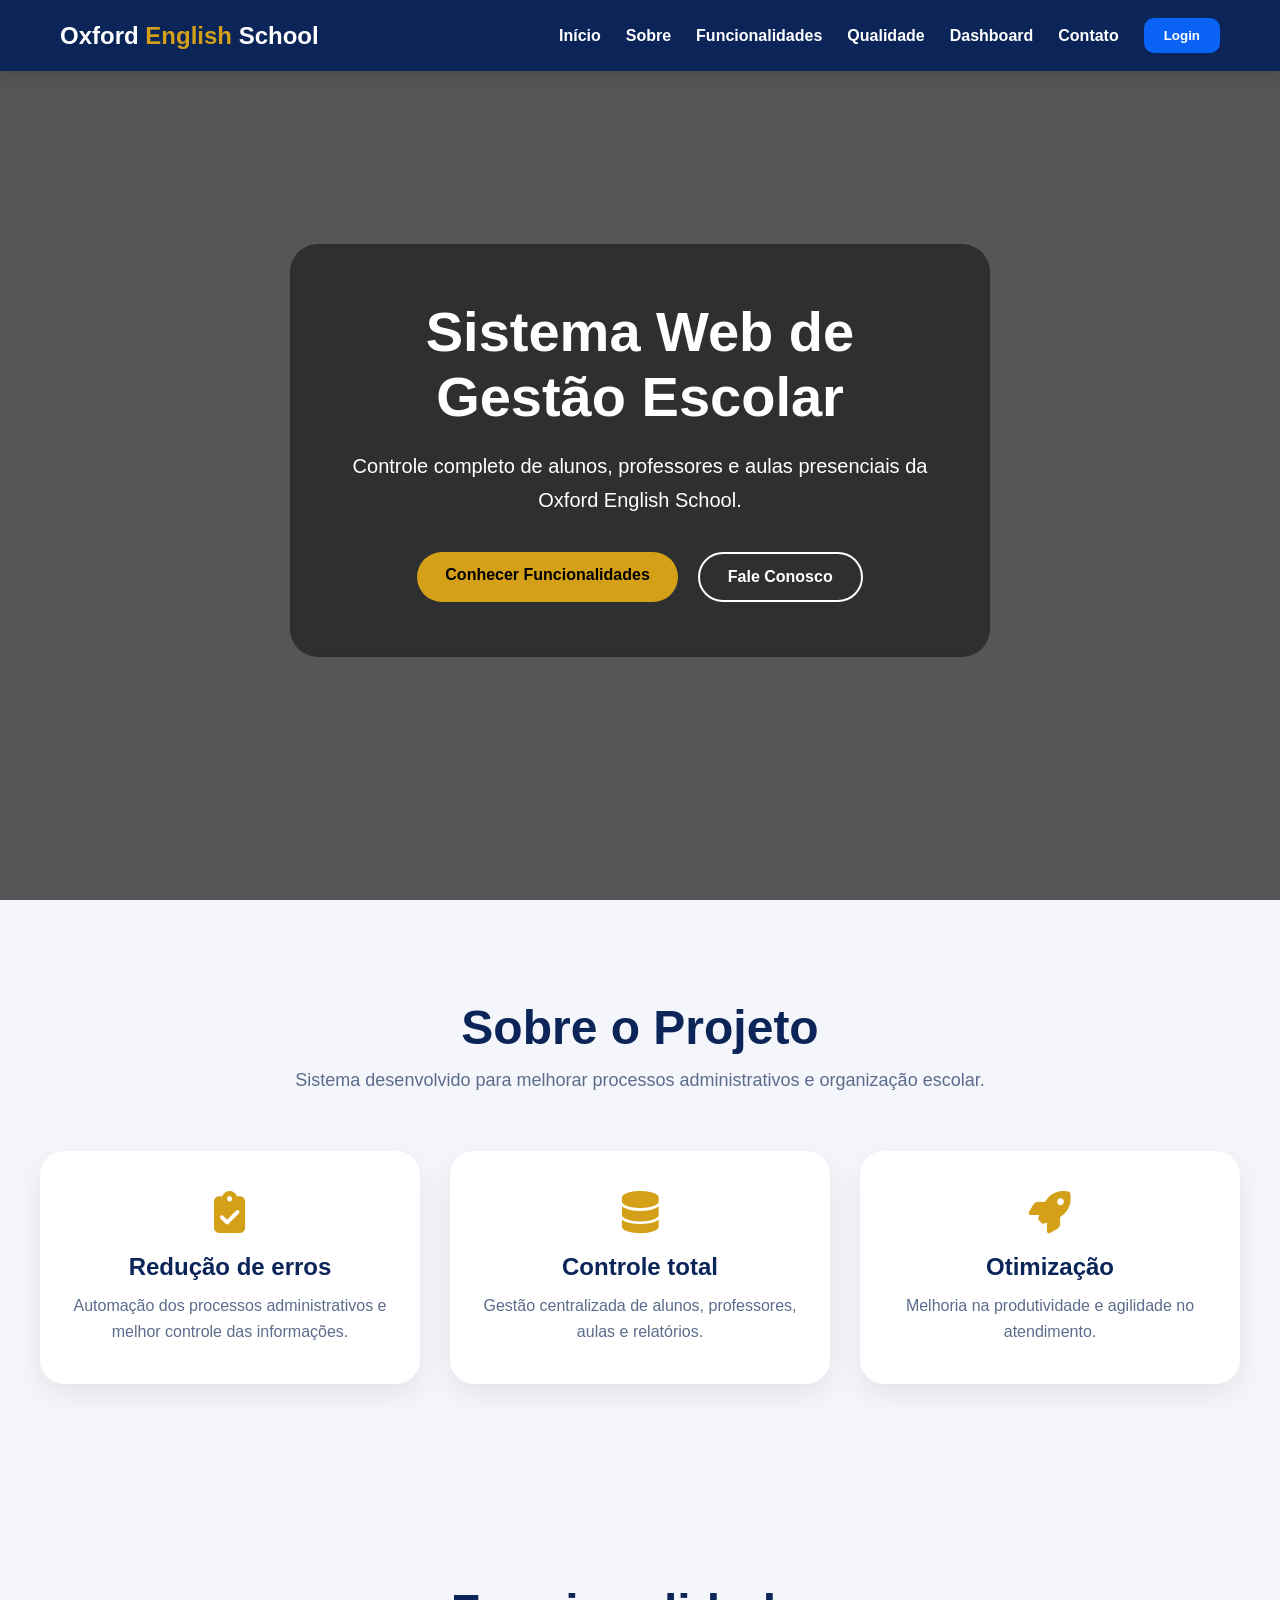
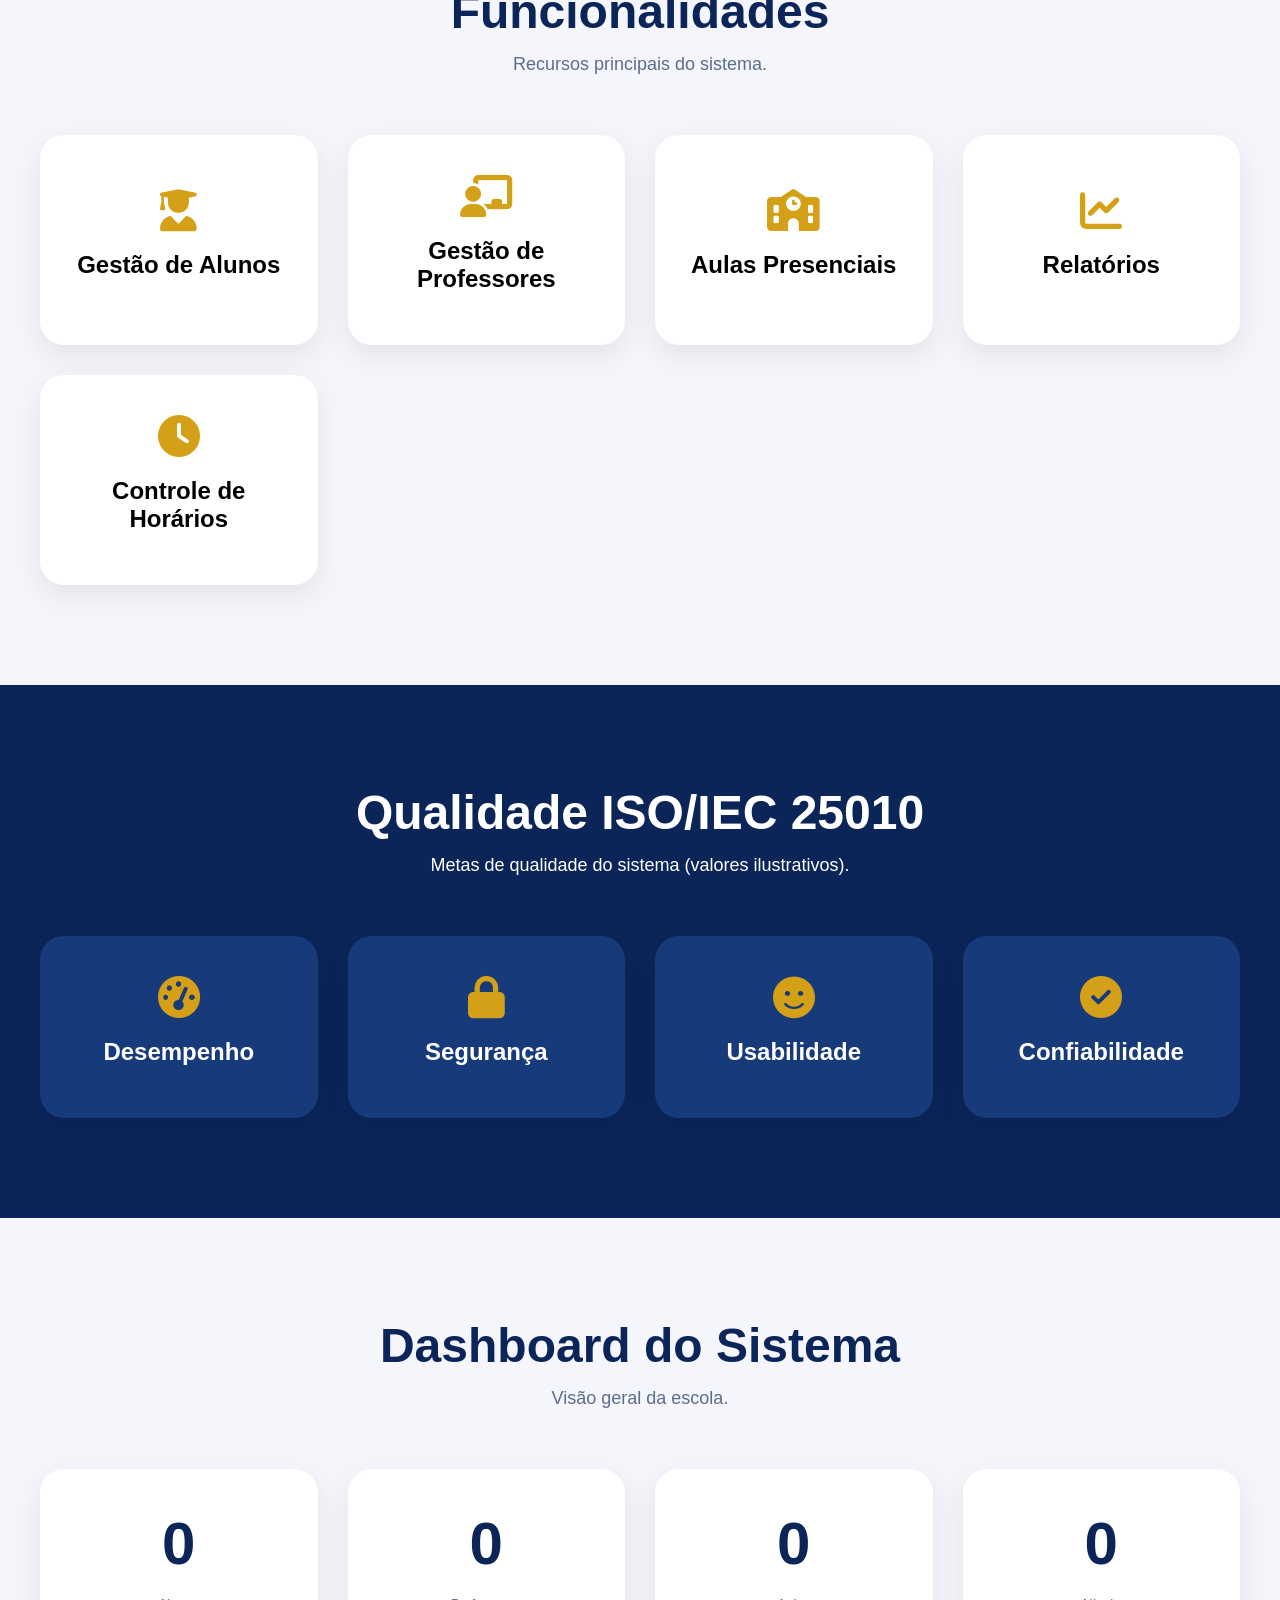
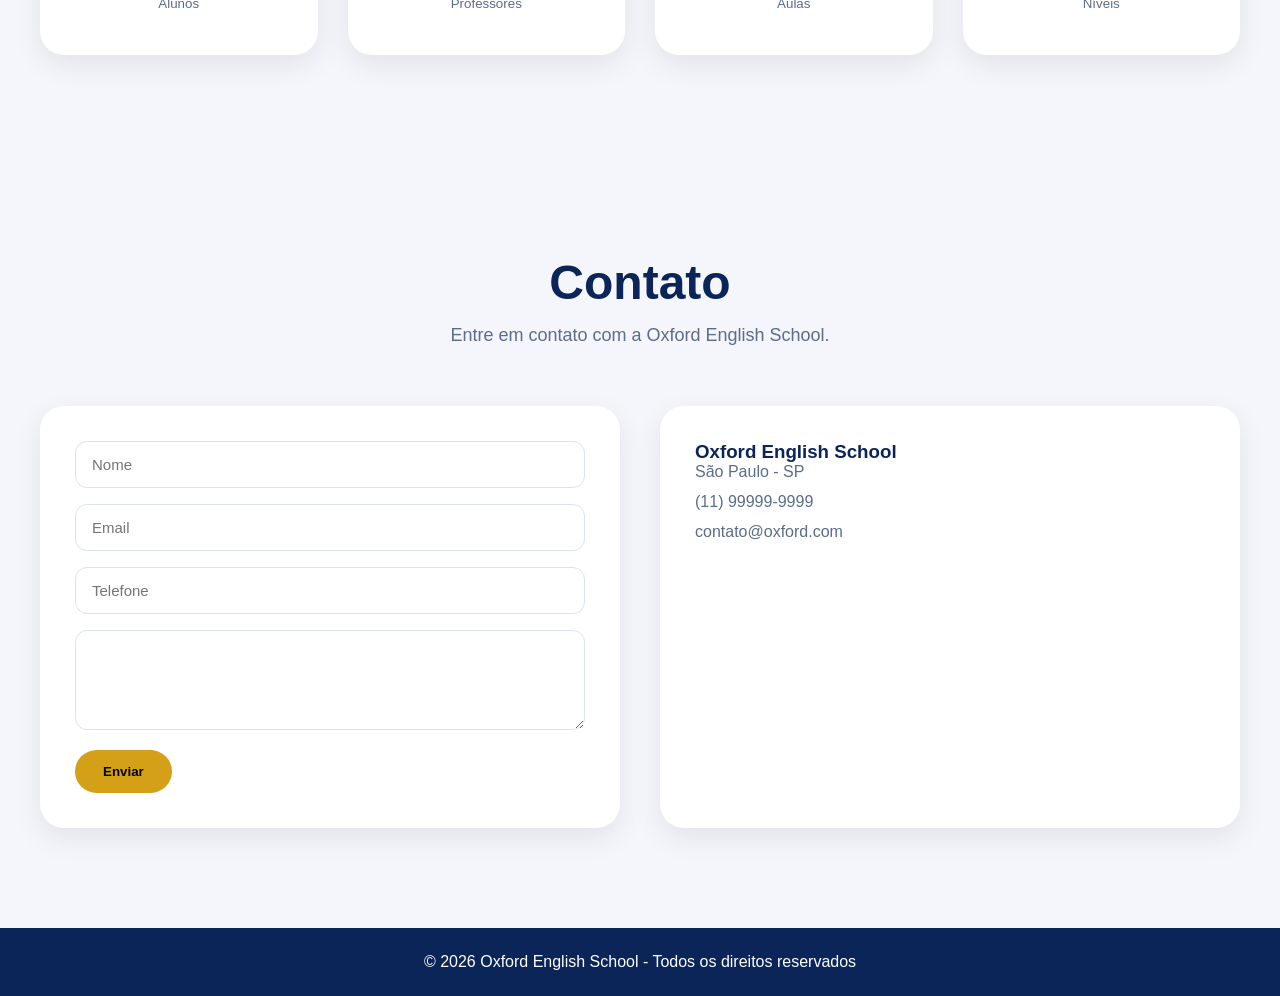
<file: Front-End Oxford/index.html>
<!DOCTYPE html>
<html lang="pt-BR">

<head>

    <meta charset="UTF-8">

    <meta name="viewport" content="width=device-width, initial-scale=1.0, viewport-fit=cover">

    <title>
        Oxford English School
    </title>

    <meta name="description" content="Sistema de gestão escolar da Oxford English School: alunos, professores e aulas.">

    <!-- PWA -->
    <link rel="manifest" href="manifest.webmanifest">
    <meta name="theme-color" content="#0b2559">
    <link rel="icon" type="image/png" sizes="32x32" href="icons/favicon-32.png">
    <link rel="apple-touch-icon" href="icons/apple-touch-icon.png">
    <meta name="apple-mobile-web-app-capable" content="yes">
    <meta name="mobile-web-app-capable" content="yes">
    <meta name="apple-mobile-web-app-status-bar-style" content="black-translucent">
    <meta name="apple-mobile-web-app-title" content="Oxford">

    <link rel="stylesheet" href="css/style.css">

    <link rel="stylesheet" href="https://cdnjs.cloudflare.com/ajax/libs/font-awesome/6.5.0/css/all.min.css">

</head>

<body>

    <!-- HEADER -->
    <header>

        <div class="logo">
            Oxford <span>English</span> School
        </div>

        <!-- MENU MOBILE -->
        <button class="menu-toggle" type="button" aria-label="Abrir menu" aria-expanded="false" aria-controls="menuPrincipal" onclick="alternarMenu()">
            <i class="fa-solid fa-bars"></i>
        </button>

        <div id="usuarioLogado" class="usuario-logado"></div>

        <nav id="menuPrincipal">

            <a href="#inicio">
                Início
            </a>

            <a href="#sobre">
                Sobre
            </a>

            <a href="#funcionalidades">
                Funcionalidades
            </a>

            <a href="#qualidade">
                Qualidade
            </a>

            <a href="#dashboard">
                Dashboard
            </a>

            <a href="#admin">
                Administração
            </a>

            <a href="#contato">
                Contato
            </a>

            <!-- INSTALAR PWA (aparece só quando o navegador permite) -->
            <button id="btnInstalarApp" class="btn-instalar" onclick="instalarApp()" hidden>

                <i class="fa-solid fa-download"></i> Instalar app

            </button>

            <!-- LOGIN -->
            <button class="btn-login" onclick="abrirLogin()">

                Login

            </button>

        </nav>

    </header>

    <!-- HERO -->
    <section class="hero" id="inicio">

        <div class="hero-text">

            <h1>
                Sistema Web de Gestão Escolar
            </h1>

            <p>
                Controle completo de alunos,
                professores e aulas presenciais
                da Oxford English School.
            </p>

            <div class="buttons">

                <a href="#funcionalidades" class="btn">

                    Conhecer Funcionalidades

                </a>

                <a href="#contato" class="btn-outline">

                    Fale Conosco

                </a>

            </div>

        </div>

    </section>

    <!-- SOBRE -->
    <section id="sobre">

        <div class="container">

            <div class="title fade">

                <h2>
                    Sobre o Projeto
                </h2>

                <p>
                    Sistema desenvolvido para melhorar
                    processos administrativos e
                    organização escolar.
                </p>

            </div>

            <div class="grid">

                <div class="card">

                    <i class="fas fa-clipboard-check icon"></i>

                    <h3>
                        Redução de erros
                    </h3>

                    <p>
                        Automação dos processos
                        administrativos e melhor
                        controle das informações.
                    </p>

                </div>

                <div class="card">

                    <i class="fas fa-database icon"></i>

                    <h3>
                        Controle total
                    </h3>

                    <p>
                        Gestão centralizada de alunos,
                        professores, aulas e relatórios.
                    </p>

                </div>

                <div class="card">

                    <i class="fas fa-rocket icon"></i>

                    <h3>
                        Otimização
                    </h3>

                    <p>
                        Melhoria na produtividade
                        e agilidade no atendimento.
                    </p>

                </div>

            </div>

        </div>

    </section>

    <!-- FUNCIONALIDADES -->
    <section id="funcionalidades">

        <div class="container">

            <div class="title fade">

                <h2>
                    Funcionalidades
                </h2>

                <p>
                    Recursos principais do sistema.
                </p>

            </div>

            <div class="grid">

                <!-- GESTÃO DE ALUNOS -->
                <button class="card feature-btn" onclick="abrirFormularioAluno()">

                    <i class="fas fa-user-graduate icon"></i>

                    <h3>
                        Gestão de Alunos
                    </h3>

                </button>

                <!-- GESTÃO DE PROFESSORES -->
                <button class="card feature-btn" onclick="abrirFormularioProfessor()">

                    <i class="fas fa-chalkboard-teacher icon"></i>

                    <h3>
                        Gestão de Professores
                    </h3>

                </button>

                <!-- AULAS (VISUALIZAR) -->
                <button class="card feature-btn" onclick="mostrarAulaPresencial()">

                    <i class="fas fa-school icon"></i>

                    <h3>
                        Aulas Presenciais
                    </h3>

                </button>

                <!-- RELATÓRIOS -->
                <button class="card feature-btn" onclick="mostrarRelatorio()">

                    <i class="fas fa-chart-line icon"></i>

                    <h3>
                        Relatórios
                    </h3>

                </button>

                <!-- HORÁRIOS -->
                <button class="card feature-btn" onclick="mostrarHorarios()">

                    <i class="fas fa-clock icon"></i>

                    <h3>
                        Controle de Horários
                    </h3>

                </button>

            </div>

            <!-- RESULTADO -->
            <div id="areaResultado" class="area-resultado">
            </div>

        </div>

    </section>

    <!-- QUALIDADE -->
    <section id="qualidade">

        <div class="container">

            <div class="title fade">

                <h2>
                    Qualidade ISO/IEC 25010
                </h2>

                <p>
                    Metas de qualidade do sistema (valores ilustrativos).
                </p>

            </div>

            <div class="grid">

                <button class="card feature-btn quality-card" onclick="abrirQualidade('desempenho')">

                    <i class="fas fa-gauge-high icon"></i>

                    <h3>
                        Desempenho
                    </h3>

                </button>

                <button class="card feature-btn quality-card" onclick="abrirQualidade('seguranca')">

                    <i class="fas fa-lock icon"></i>

                    <h3>
                        Segurança
                    </h3>

                </button>

                <button class="card feature-btn quality-card" onclick="abrirQualidade('usabilidade')">

                    <i class="fas fa-face-smile icon"></i>

                    <h3>
                        Usabilidade
                    </h3>

                </button>

                <button class="card feature-btn quality-card" onclick="abrirQualidade('confiabilidade')">

                    <i class="fas fa-circle-check icon"></i>

                    <h3>
                        Confiabilidade
                    </h3>

                </button>

            </div>

            <div id="painelQualidade" class="painel-qualidade">
            </div>

        </div>

    </section>

    <!-- DASHBOARD -->
    <section id="dashboard">

        <div class="container">

            <div class="title fade">

                <h2>
                    Dashboard do Sistema
                </h2>

                <p>
                    Visão geral da escola.
                </p>

            </div>

            <div class="grid">

                <button class="card feature-btn" onclick="mostrarDashboard('Total de alunos cadastrados.')">

                    <h1 id="totalAlunos">
                        0
                    </h1>

                    <p>
                        Alunos
                    </p>

                </button>

                <button class="card feature-btn" onclick="mostrarDashboard('Total de professores cadastrados.')">

                    <h1 id="totalProfessores">
                        0
                    </h1>

                    <p>
                        Professores
                    </p>

                </button>

                <button class="card feature-btn" onclick="mostrarDashboard('Total de aulas cadastradas.')">

                    <h1 id="totalAulas">
                        0
                    </h1>

                    <p>
                        Aulas
                    </p>

                </button>

                <button class="card feature-btn" onclick="mostrarDashboard('Quantidade de níveis cadastrados.')">

                    <h1 id="totalNiveis">
                        0
                    </h1>

                    <p>
                        Níveis
                    </p>

                </button>

            </div>

            <div id="painelInfo" class="area-resultado">
            </div>

        </div>

    </section>

    <!-- ADMINISTRAÇÃO -->
    <section id="admin">

        <div class="container">

            <div class="title fade">

                <h2>
                    Administração
                </h2>

                <p>
                    Painel administrativo do sistema.
                </p>

            </div>

            <div class="admin-cards">

                <div class="admin-card" onclick="abrirAdminAlunos()">

                    <i class="fas fa-user-graduate icon"></i>

                    <h3>
                        Gerenciar Alunos
                    </h3>

                    <p id="contadorAlunos">
                        0 alunos cadastrados
                    </p>

                </div>

                <div class="admin-card" onclick="abrirAdminProfessores()">

                    <i class="fas fa-chalkboard-teacher icon"></i>

                    <h3>
                        Gerenciar Professores
                    </h3>

                    <p id="contadorProfessores">
                        0 professores cadastrados
                    </p>

                </div>

                <!-- AULAS -->
                <div class="admin-card" onclick="abrirAdminAulas()">

                    <i class="fas fa-book-open icon"></i>

                    <h3>
                        Gerenciar Aulas
                    </h3>

                    <p id="contadorAulas">
                        0 aulas cadastradas
                    </p>

                </div>

            </div>

            <div id="adminPanel" class="admin-panel">
            </div>

        </div>

    </section>

    <!-- MODAL EDIÇÃO -->
    <div id="modalEdicao" class="modal">

        <div class="modal-content">

            <div class="modal-header">

                <h3 id="modalTitulo"></h3>

                <button class="modal-close" onclick="fecharModal()">

                    ×

                </button>

            </div>

            <div id="modalCampos" class="modal-body"></div>

            <div class="modal-actions">

                <button class="btn-save" onclick="salvarEdicao()">

                    Salvar Alterações

                </button>

                <button class="btn-cancel" onclick="fecharModal()">

                    Cancelar

                </button>

            </div>

        </div>

    </div>

    <!-- MODAL LOGIN -->
    <div id="modalLogin" class="modal">

        <div class="modal-content login-modal">

            <h2>
                Login Administrativo
            </h2>

            <div class="login-fields">

                <input id="loginEmail" type="text" placeholder="E-mail ou usuário"
                    autocomplete="username" autocapitalize="none" spellcheck="false">

                <input id="loginSenha" type="password" placeholder="Senha"
                    autocomplete="current-password">

            </div>

            <div class="modal-actions">

                <button class="btn-save" onclick="realizarLogin()">

                    Entrar

                </button>

                <button class="btn-cancel" onclick="fecharLogin()">

                    Cancelar

                </button>

            </div>

        </div>

    </div>

    <!-- CONTATO -->
    <section id="contato">

        <div class="container">

            <div class="title fade">

                <h2>
                    Contato
                </h2>

                <p>
                    Entre em contato com a
                    Oxford English School.
                </p>

            </div>

            <div class="contact">

                <form id="formContato">

                    <input type="text" placeholder="Nome" required>

                    <input type="email" placeholder="Email" required>

                    <input type="text" placeholder="Telefone">

                    <textarea placeholder="Mensagem">
                    </textarea>

                    <button type="submit" class="btn">

                        Enviar

                    </button>

                </form>

                <div class="contact-info">

                    <h3>
                        Oxford English School
                    </h3>

                    <p>
                        São Paulo - SP
                    </p>

                    <p>
                        (11) 99999-9999
                    </p>

                    <p>
                        contato@oxford.com
                    </p>

                </div>

            </div>

        </div>

    </section>

    <!-- FOOTER -->
    <footer>

        <p>
            © 2026 Oxford English School
            - Todos os direitos reservados
        </p>

    </footer>

    <!-- INSTALAR NO IPHONE (PWA) -->
    <div id="modalInstalarIOS" class="modal" onclick="if (event.target === this) fecharInstrucoesIOS()">

        <div class="modal-content instalar-ios">

            <div class="modal-header">

                <h3>Instalar o app no iPhone</h3>

                <button class="modal-close" onclick="fecharInstrucoesIOS()" aria-label="Fechar">
                    ×
                </button>

            </div>

            <div class="instalar-ios-app">
                <img src="icons/apple-touch-icon.png" alt="" width="56" height="56">
                <div>
                    <strong>Oxford English School</strong>
                    <span>Abre em tela cheia, como um aplicativo</span>
                </div>
            </div>

            <ol class="instalar-ios-passos">
                <li>
                    <span class="passo-num">1</span>
                    <span>Toque em <strong>Compartilhar</strong>
                        <i class="fa-solid fa-arrow-up-from-bracket"></i>
                        na barra do navegador (no Safari novo, fica no menu
                        <i class="fa-solid fa-ellipsis"></i>).</span>
                </li>
                <li>
                    <span class="passo-num">2</span>
                    <span>Role a lista e toque em <strong>Adicionar à Tela de Início</strong>
                        <i class="fa-regular fa-square-plus"></i>.</span>
                </li>
                <li>
                    <span class="passo-num">3</span>
                    <span>Toque em <strong>Adicionar</strong>. O ícone da Oxford aparecerá na sua tela inicial.</span>
                </li>
            </ol>

            <div class="modal-actions">
                <button class="btn-save" onclick="fecharInstrucoesIOS()">Entendi</button>
            </div>

        </div>

    </div>

    <!-- AVISO OFFLINE (PWA) -->
    <div id="avisoOffline" class="aviso-offline" role="status" hidden>
        <i class="fa-solid fa-wifi"></i>
        Você está offline. A área administrativa precisa de internet.
    </div>

    <!-- SCRIPTS -->
    <script src="js/config.js"></script>
    <script src="js/api.js"></script>
    <script src="js/script.js"></script>
    <script src="js/pwa.js"></script>
    <script src="js/mobile.js"></script>

</body>

</html>
</file>
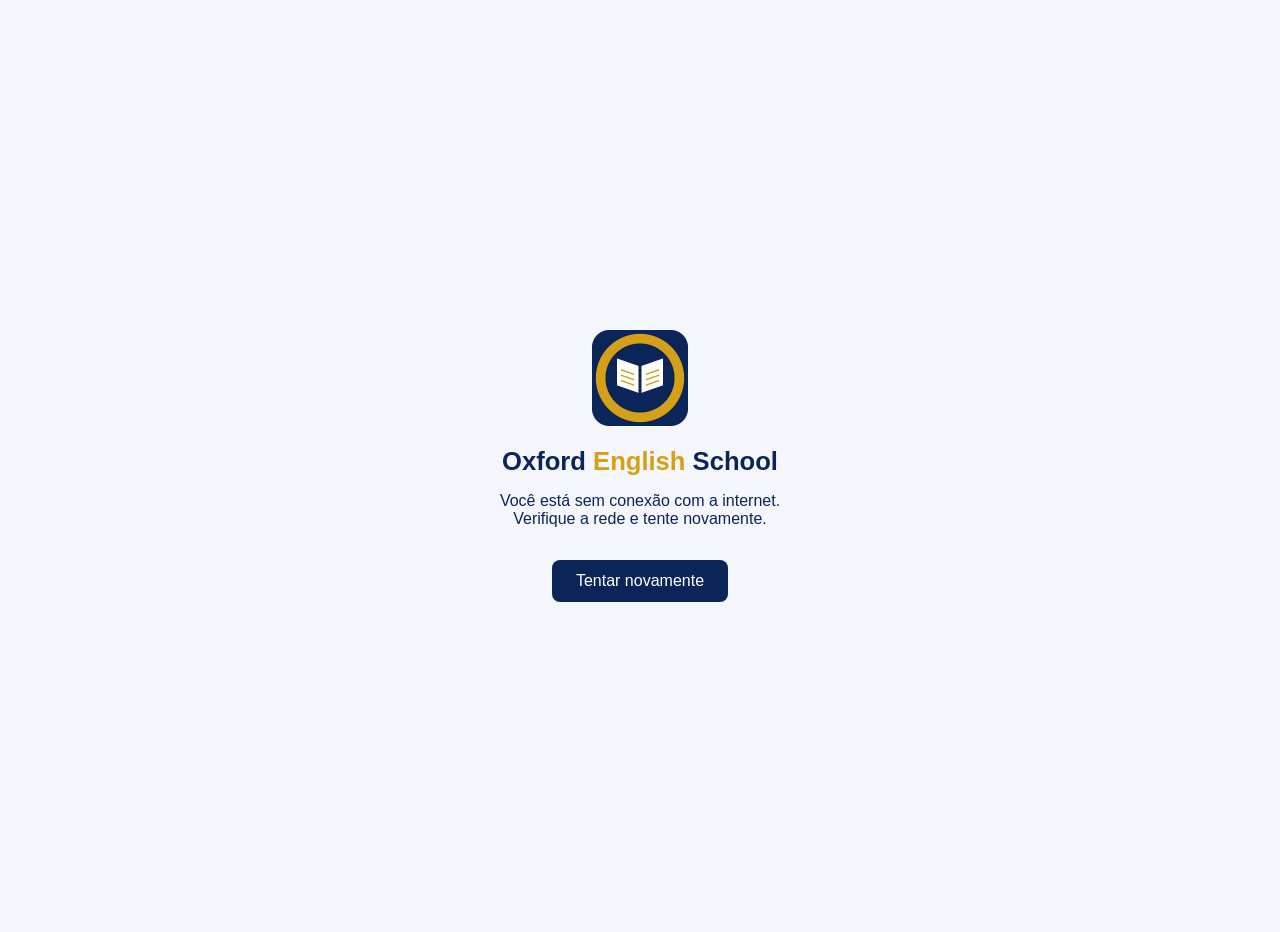
<file: Front-End Oxford/offline.html>
<!DOCTYPE html>
<html lang="pt-BR">
<head>
    <meta charset="UTF-8">
    <meta name="viewport" content="width=device-width, initial-scale=1.0">
    <meta name="theme-color" content="#0b2559">
    <title>Sem conexão — Oxford English School</title>
    <style>
        body {
            margin: 0; min-height: 100vh; display: grid; place-items: center;
            font-family: Arial, Helvetica, sans-serif;
            background: #f4f6fb; color: #0b2559; text-align: center; padding: 16px;
        }
        h1 { font-size: 1.6rem; margin-bottom: .5rem; }
        span { color: #d4a017; }
        button {
            margin-top: 1rem; padding: .75rem 1.5rem; border: 0; border-radius: 8px;
            background: #0b2559; color: #fff; font-size: 1rem; cursor: pointer;
        }
    </style>
</head>
<body>
    <main>
        <img src="icons/icon-192.png" alt="" width="96" height="96">
        <h1>Oxford <span>English</span> School</h1>
        <p>Você está sem conexão com a internet.<br>Verifique a rede e tente novamente.</p>
        <button onclick="location.reload()">Tentar novamente</button>
    </main>
</body>
</html>
</file>
<file: Front-End Oxford/css/style.css>
/* =========================================================
   RESET
========================================================= */

* {
    margin: 0;
    padding: 0;
    box-sizing: border-box;
    font-family: 'Segoe UI', sans-serif;
}

html {
    scroll-behavior: smooth;
}

body {
    background: #f4f6fb;
    color: #0b2559;
    overflow-x: hidden;
}

/* =========================================================
   HEADER
========================================================= */

header {
    width: 100%;
    background: #0b2559;
    padding: 18px 60px;
    display: flex;
    justify-content: space-between;
    align-items: center;
    position: fixed;
    top: 0;
    left: 0;
    z-index: 1000;
    box-shadow: 0 4px 20px rgba(0, 0, 0, .15);
}

.logo {
    color: #fff;
    font-size: 24px;
    font-weight: 700;
}

.logo span {
    color: #d4a017;
}

nav {
    display: flex;
    gap: 25px;
    align-items: center;
    flex-wrap: wrap;
}

nav a {
    color: #fff;
    text-decoration: none;
    font-weight: 600;
    transition: .3s;
    position: relative;
}

nav a::after {
    content: '';
    position: absolute;
    left: 0;
    bottom: -5px;
    width: 0;
    height: 2px;
    background: #d4a017;
    transition: .3s;
}

nav a:hover::after {
    width: 100%;
}

nav a:hover {
    color: #d4a017;
}

/* =========================================================
   BOTÕES
========================================================= */

.btn,
.btn-login,
.btn-save,
.btn-edit,
.btn-delete,
.btn-cancel,
.btn-warning {
    border: none;
    cursor: pointer;
    transition: .3s;
    font-weight: 600;
}

.btn:hover,
.btn-login:hover,
.btn-save:hover,
.btn-edit:hover,
.btn-delete:hover,
.btn-cancel:hover,
.btn-warning:hover {
    transform: translateY(-2px);
}

.btn {
    background: #d4a017;
    color: #000;
    padding: 14px 28px;
    border-radius: 40px;
    text-decoration: none;
    font-weight: 700;
}

.btn:hover {
    box-shadow: 0 10px 20px rgba(212, 160, 23, .4);
}

.btn-outline {
    border: 2px solid #fff;
    color: #fff;
    padding: 14px 28px;
    border-radius: 40px;
    text-decoration: none;
    font-weight: 700;
    transition: .3s;
}

.btn-outline:hover {
    background: #fff;
    color: #000;
}

.btn-login {
    background: #0b63f6;
    color: white;
    padding: 10px 20px;
    border-radius: 10px;
}

.btn-login:hover {
    background: #094ec2;
}

.btn-save {
    background: #16a34a;
    color: #fff;
    padding: 12px 22px;
    border-radius: 12px;
}

.btn-edit {
    background: #2563eb;
    color: #fff;
    padding: 10px 16px;
    border-radius: 10px;
}

.btn-delete {
    background: #dc2626;
    color: #fff;
    padding: 10px 16px;
    border-radius: 10px;
}

.btn-cancel {
    background: #777;
    color: #fff;
    padding: 12px 22px;
    border-radius: 12px;
}

.btn-warning {
    background: #d4a017;
    color: #fff;
    padding: 10px 16px;
    border-radius: 10px;
}

/* =========================================================
   LOGIN
========================================================= */

.login-modal {
    max-width: 420px;
}

.login-fields {
    display: flex;
    flex-direction: column;
    gap: 15px;
    margin-top: 20px;
}

.login-fields input {
    padding: 14px;
    border-radius: 12px;
    border: 1px solid #dbe2f1;
    outline: none;
    font-size: 15px;
}

.usuario-logado {
    color: white;
    font-weight: bold;
}

.btn-logout {
    margin-left: 10px;
    background: red;
    border: none;
    color: white;
    padding: 6px 10px;
    border-radius: 6px;
    cursor: pointer;
}

/* =========================================================
   HERO
========================================================= */

.hero {
    min-height: 100vh;
    display: flex;
    align-items: center;
    justify-content: center;
    padding: 120px 40px;
    color: #fff;

    background:
        linear-gradient(rgba(0, 0, 0, .65), rgba(0, 0, 0, .65)),
        url("https://images.unsplash.com/photo-1522202176988-66273c2fd55f?q=80&w=1600&auto=format&fit=crop");

    background-size: cover;
    background-position: center;
}

.hero-text {
    max-width: 700px;
    text-align: center;
    background: rgba(0, 0, 0, .45);
    padding: 55px;
    border-radius: 28px;
    backdrop-filter: blur(7px);
    animation: fadeUp 1s ease;
}

.hero-text h1 {
    font-size: 56px;
    margin-bottom: 20px;
}

.hero-text p {
    font-size: 20px;
    line-height: 1.7;
    margin-bottom: 35px;
}

.buttons {
    display: flex;
    justify-content: center;
    gap: 20px;
    flex-wrap: wrap;
}

/* =========================================================
   SECTIONS
========================================================= */

section {
    padding: 100px 40px;
}

.container {
    max-width: 1200px;
    margin: auto;
}

.title {
    text-align: center;
    margin-bottom: 60px;
}

.title h2 {
    font-size: 48px;
    margin-bottom: 15px;
    color: #0b2559;
}

.title p {
    color: #5c6c8c;
    font-size: 18px;
}

/* =========================================================
   GRID / CARDS
========================================================= */

.grid {
    display: grid;
    grid-template-columns: repeat(auto-fit, minmax(250px, 1fr));
    gap: 30px;
}

.card,
.admin-card {
    background: #fff;
    border-radius: 24px;
    padding: 40px 30px;
    text-align: center;
    box-shadow: 0 10px 30px rgba(0, 0, 0, .08);
    transition: .4s;
}

.card:hover,
.admin-card:hover {
    transform: translateY(-8px);
}

.icon {
    font-size: 42px;
    color: #d4a017;
    margin-bottom: 20px;
}

.card h3,
.admin-card h3 {
    margin-bottom: 12px;
    font-size: 24px;
}

.card p,
.admin-card p {
    color: #5c6c8c;
    line-height: 1.6;
}

.feature-btn {
    border: none;
    cursor: pointer;
}

/* =========================================================
   RESULTADOS
========================================================= */

.area-resultado,
.admin-panel,
.painel-qualidade {
    display: none;
    background: #fff;
    margin-top: 40px;
    padding: 35px;
    border-radius: 24px;
    box-shadow: 0 10px 30px rgba(0, 0, 0, .08);
    animation: fadeUp .4s ease;
}

.area-resultado h3,
.admin-panel h3,
.painel-qualidade h3 {
    margin-bottom: 25px;
    font-size: 28px;
}

/* Selo do painel Qualidade: os valores são metas, não medições */
.painel-qualidade h3 {
    margin-bottom: 12px;
}

.selo-ilustrativo {
    display: inline-flex;
    align-items: center;
    gap: 8px;
    padding: 6px 14px;
    border-radius: 999px;
    background: #fff4d6;
    color: #7a5200;
    border: 1px solid #f0c75e;
    font-size: 14px;
    font-weight: 600;
}

.nota-ilustrativa {
    margin: 10px 0 25px;
    color: #5b6478;
    font-size: 14px;
}

/* =========================================================
   QUALIDADE
========================================================= */

#qualidade {
    background: #0b2559;
}

#qualidade .title h2,
#qualidade .title p {
    color: #fff;
}

#qualidade .card {
    background: #173b7a;
    color: #fff;
}

#qualidade .card p {
    color: #dfe7ff;
}

/* =========================================================
   DASHBOARD
========================================================= */

#dashboard .card h1 {
    font-size: 60px;
    color: #0b2559;
    margin-bottom: 15px;
}

/* =========================================================
   ADMIN
========================================================= */

.admin-cards {
    display: grid;
    grid-template-columns: repeat(auto-fit, minmax(280px, 1fr));
    gap: 30px;
    margin-bottom: 40px;
}

.admin-panel {
    overflow-x: auto;
}

.admin-search,
.modal-content input,
.modal-content textarea,
.modal-content select,
.contact form input,
.contact form textarea,
.area-resultado input,
.area-resultado textarea {
    width: 100%;
    padding: 14px 16px;
    border: 1px solid #dbe2f1;
    border-radius: 12px;
    outline: none;
    margin-bottom: 16px;
    font-size: 15px;
    transition: .3s;
    background: #fff;
}

.modal-content input:focus,
.modal-content textarea:focus,
.modal-content select:focus,
.contact form input:focus,
.contact form textarea:focus {
    border-color: #2563eb;
    box-shadow: 0 0 0 4px rgba(37, 99, 235, .08);
}

textarea {
    resize: vertical;
    min-height: 100px;
}

/* =========================================================
   TABELAS
========================================================= */

.admin-table {

    width: 100%;

    border-collapse: collapse;

    margin-top: 20px;

    background: #fff;

    border-radius: 18px;

    overflow: hidden;
}

.admin-table thead {

    background: #0b2559;
}

.admin-table th {

    background: #0b2559;

    color: #ffffff !important;

    padding: 18px;

    text-align: left;

    font-size: 16px;

    font-weight: 700;

    border: none;
}

.admin-table td {

    padding: 22px 18px;

    border-bottom: 1px solid #edf1f7;

    color: #0b2559;

    font-size: 16px;

    vertical-align: middle;
}

.admin-table tr {

    transition: 0.2s;
}

.admin-table tbody tr:hover {

    background: #f7faff;
}

.admin-table tbody tr:last-child td {

    border-bottom: none;
}

/* =========================================================
   MODAL
========================================================= */

.modal {
    display: none;
    position: fixed;
    z-index: 9999;
    inset: 0;
    background: rgba(0, 0, 0, 0.6);
    backdrop-filter: blur(5px);

    justify-content: center;
    align-items: center;

    padding: 20px;
}

.modal-content {
    width: 100%;
    max-width: 950px;
    max-height: 92vh;
    overflow-y: auto;

    background: #fff;
    border-radius: 28px;

    padding: 30px;

    box-shadow: 0 15px 45px rgba(0, 0, 0, 0.25);

    animation: modalFade .25s ease;
}

.modal-content h2,
.modal-content h3 {
    font-size: 30px;
    margin-bottom: 25px;
    color: #0b2559;
}

#modalCampos {
    width: 100%;
}

.modal-actions {
    display: flex;
    justify-content: flex-end;
    align-items: center;
    gap: 15px;
    margin-top: 25px;
    flex-wrap: wrap;
}

.form-group {
    margin-bottom: 20px;
}

.form-group label {
    display: block;
    font-weight: 600;
    margin-bottom: 8px;
    color: #0b2559;
}

/* =========================================================
   MODAL AULAS
========================================================= */

.modal-aula-lista {
    width: 100%;
    overflow-x: auto;
}

.presenca-status {
    font-weight: 600;
    display: flex;
    align-items: center;
    gap: 8px;
}

.presenca-status.presente {
    color: #16a34a;
}

.presenca-status.ausente {
    color: #dc2626;
}

/* =========================================================
   CONTATO
========================================================= */

.contact {
    display: grid;
    grid-template-columns: 1fr 1fr;
    gap: 40px;
}

.contact form,
.contact-info {
    background: #fff;
    padding: 35px;
    border-radius: 24px;
    box-shadow: 0 10px 30px rgba(0, 0, 0, .08);
}

.contact-info p {
    margin-bottom: 12px;
    color: #5c6c8c;
}

/* =========================================================
   FOOTER
========================================================= */

footer {
    background: #0b2559;
    color: #fff;
    text-align: center;
    padding: 25px;
}

/* =========================================================
   ANIMAÇÕES
========================================================= */

@keyframes fadeUp {

    from {
        opacity: 0;
        transform: translateY(20px);
    }

    to {
        opacity: 1;
        transform: translateY(0);
    }
}

@keyframes modalFade {

    from {
        opacity: 0;
        transform: scale(.95);
    }

    to {
        opacity: 1;
        transform: scale(1);
    }
}

/* =========================================================
   RESPONSIVO
========================================================= */

@media (max-width: 992px) {

    header {
        flex-direction: column;
        gap: 20px;
        padding: 20px;
    }

    nav {
        justify-content: center;
    }

    .hero-text h1 {
        font-size: 42px;
    }

    .contact {
        grid-template-columns: 1fr;
    }

    .modal-content {
        padding: 24px;
    }
}

@media (max-width: 768px) {

    section {
        padding: 80px 20px;
    }

    .hero-text {
        padding: 35px 25px;
    }

    .hero-text h1 {
        font-size: 32px;
    }

    .title h2 {
        font-size: 34px;
    }

    .buttons {
        flex-direction: column;
    }

    .admin-table {
        min-width: 900px;
    }

    .modal-actions {
        flex-direction: column;
        align-items: stretch;
    }

    .modal-actions button {
        width: 100%;
    }
}

@media (max-width: 600px) {

    nav {
        gap: 12px;
    }

    nav a {
        font-size: 14px;
    }

    .modal {
        padding: 10px;
    }

    .modal-content {
        border-radius: 20px;
        padding: 20px;
        max-height: 95vh;
    }

    .admin-card,
    .card {
        padding: 30px 20px;
    }

    .icon {
        font-size: 34px;
    }

    .admin-table th,
    .admin-table td {
        padding: 14px;
        font-size: 14px;
    }
}
/* ─────────────────────────────────────────────
   PWA: botão "Instalar app" e aviso offline
   ───────────────────────────────────────────── */
.btn-instalar {
    background: transparent;
    color: #d4a017;
    border: 2px solid #d4a017;
    padding: 10px 18px;
    border-radius: 30px;
    font-weight: 600;
    cursor: pointer;
    transition: .3s;
}

.btn-instalar:hover {
    background: #d4a017;
    color: #0b2559;
}

.btn-instalar[hidden],
.aviso-offline[hidden] {
    display: none;
}

.aviso-offline {
    position: fixed;
    left: 50%;
    bottom: 16px;
    transform: translateX(-50%);
    max-width: calc(100% - 32px);
    background: #0b2559;
    color: #fff;
    padding: 12px 20px;
    border-radius: 30px;
    box-shadow: 0 6px 20px rgba(0, 0, 0, .25);
    font-size: 14px;
    z-index: 9999;
}

.aviso-offline i {
    color: #d4a017;
    margin-right: 6px;
}

/* =========================================================
   MOBILE (menu hambúrguer, tabelas em cards, modais)
========================================================= */

.menu-toggle {
    display: none;
}

/* Âncoras não ficam escondidas atrás do cabeçalho fixo */
section {
    scroll-margin-top: 80px;
}

.modal-header {
    display: flex;
    justify-content: space-between;
    align-items: center;
    gap: 12px;
    margin-bottom: 20px;
}

.modal-header h3 {
    margin-bottom: 0;
}

.modal-close {
    flex-shrink: 0;
    width: 44px;
    height: 44px;
    border: none;
    border-radius: 12px;
    background: #f4f6fb;
    color: #0b2559;
    font-size: 28px;
    line-height: 1;
    cursor: pointer;
}

.modal-close:hover {
    background: #e4e9f5;
}

@media (max-width: 992px) {

    header {
        flex-direction: row;
        flex-wrap: wrap;
        gap: 0 12px;
        padding: 12px 16px;
        padding-top: calc(12px + env(safe-area-inset-top));
    }

    .logo {
        flex: 1;
        font-size: 20px;
    }

    .menu-toggle {
        display: inline-flex;
        align-items: center;
        justify-content: center;
        width: 44px;
        height: 44px;
        background: transparent;
        border: 2px solid rgba(255, 255, 255, .25);
        border-radius: 12px;
        color: #fff;
        font-size: 20px;
        cursor: pointer;
    }

    .usuario-logado {
        order: 3;
        width: 100%;
        font-size: 14px;
        padding-top: 8px;
    }

    .usuario-logado:empty {
        display: none;
    }

    nav {
        display: none;
        order: 4;
        width: 100%;
        flex-direction: column;
        align-items: stretch;
        gap: 0;
        padding: 8px 0 4px;
        max-height: calc(100vh - 80px);
        overflow-y: auto;
    }

    header.menu-aberto nav {
        display: flex;
    }

    nav a {
        padding: 14px 4px;
        font-size: 16px;
        border-bottom: 1px solid rgba(255, 255, 255, .08);
    }

    nav a::after {
        display: none;
    }

    nav .btn-login,
    nav .btn-instalar {
        margin-top: 12px;
        padding: 14px;
        font-size: 16px;
    }

    .hero {
        min-height: 100svh;
        padding: 96px 16px 48px;
    }
}

@media (max-width: 768px) {

    section {
        padding: 64px 16px;
    }

    .title {
        margin-bottom: 32px;
    }

    .title h2 {
        font-size: 28px;
    }

    .title p {
        font-size: 16px;
    }

    .hero-text {
        padding: 28px 20px;
        border-radius: 20px;
    }

    .hero-text h1 {
        font-size: 30px;
        line-height: 1.2;
    }

    .hero-text p {
        font-size: 17px;
        margin-bottom: 24px;
    }

    .buttons .btn,
    .buttons .btn-outline {
        display: block;
        text-align: center;
    }

    .grid,
    .admin-cards {
        grid-template-columns: 1fr;
        gap: 16px;
    }

    .area-resultado,
    .admin-panel,
    .painel-qualidade {
        padding: 20px 16px;
        margin-top: 24px;
        border-radius: 18px;
    }

    .area-resultado h3,
    .admin-panel h3,
    .painel-qualidade h3 {
        font-size: 22px;
        margin-bottom: 16px;
    }

    #dashboard .card h1 {
        font-size: 44px;
    }

    .contact form,
    .contact-info {
        padding: 24px 18px;
    }

    /* 16px evita o zoom automático do iPhone ao focar o campo */
    input,
    select,
    textarea {
        font-size: 16px !important;
    }

    /* ── Tabelas viram cards ─────────────────────────── */
    .admin-panel,
    .modal-aula-lista {
        overflow-x: visible;
    }

    .admin-table {
        min-width: 0;
        margin-top: 8px;
        background: transparent;
        border-radius: 0;
        overflow: visible;
    }

    .admin-table,
    .admin-table thead,
    .admin-table tbody,
    .admin-table tr,
    .admin-table td {
        display: block;
        width: 100%;
    }

    .admin-table .linha-cabecalho,
    .admin-table thead {
        display: none;
    }

    .admin-table tr {
        background: #fff;
        border: 1px solid #edf1f7;
        border-radius: 16px;
        padding: 6px 14px;
        margin-bottom: 12px;
        box-shadow: 0 4px 14px rgba(11, 37, 89, .06);
    }

    .admin-table tbody tr:hover {
        background: #fff;
    }

    .admin-table td,
    .admin-table tbody tr:last-child td {
        display: flex;
        justify-content: space-between;
        align-items: center;
        gap: 12px;
        padding: 10px 0;
        font-size: 15px;
        text-align: right;
        overflow-wrap: anywhere;
        border-bottom: 1px solid #edf1f7;
    }

    .admin-table td:last-child,
    .admin-table tbody tr:last-child td:last-child {
        border-bottom: none;
    }

    .admin-table td::before {
        content: attr(data-label);
        flex-shrink: 0;
        max-width: 45%;
        text-align: left;
        font-weight: 700;
        font-size: 13px;
        color: #5c6c8c;
    }

    .admin-table td:last-child {
        flex-wrap: wrap;
        justify-content: flex-end;
    }

    .admin-table td button {
        margin: 2px 0 2px 6px;
    }

    /* ── Modais ocupam a largura e abrem de baixo ────── */
    .modal {
        padding: 0;
        align-items: flex-end;
    }

    .modal-content,
    .login-modal {
        max-width: 100%;
        max-height: 92vh;
        border-radius: 20px 20px 0 0;
        padding: 20px 16px calc(20px + env(safe-area-inset-bottom));
    }

    .modal-content h2,
    .modal-content h3 {
        font-size: 22px;
    }
}

/* =========================================================
   PWA: instruções de instalação no iPhone
========================================================= */

.instalar-ios {
    max-width: 460px;
}

.instalar-ios-app {
    display: flex;
    align-items: center;
    gap: 14px;
    padding: 14px;
    border-radius: 16px;
    background: #f4f6fb;
    margin-bottom: 20px;
}

.instalar-ios-app img {
    border-radius: 12px;
}

.instalar-ios-app strong {
    display: block;
    color: #0b2559;
}

.instalar-ios-app span {
    font-size: 14px;
    color: #5c6c8c;
}

.instalar-ios-passos {
    list-style: none;
    display: flex;
    flex-direction: column;
    gap: 16px;
}

.instalar-ios-passos li {
    display: flex;
    gap: 12px;
    align-items: flex-start;
    line-height: 1.5;
    color: #0b2559;
}

.instalar-ios-passos i {
    color: #0b63f6;
    margin: 0 2px;
}

.passo-num {
    flex-shrink: 0;
    width: 28px;
    height: 28px;
    border-radius: 50%;
    background: #0b2559;
    color: #fff;
    font-weight: 700;
    display: inline-flex;
    align-items: center;
    justify-content: center;
}
</file>
